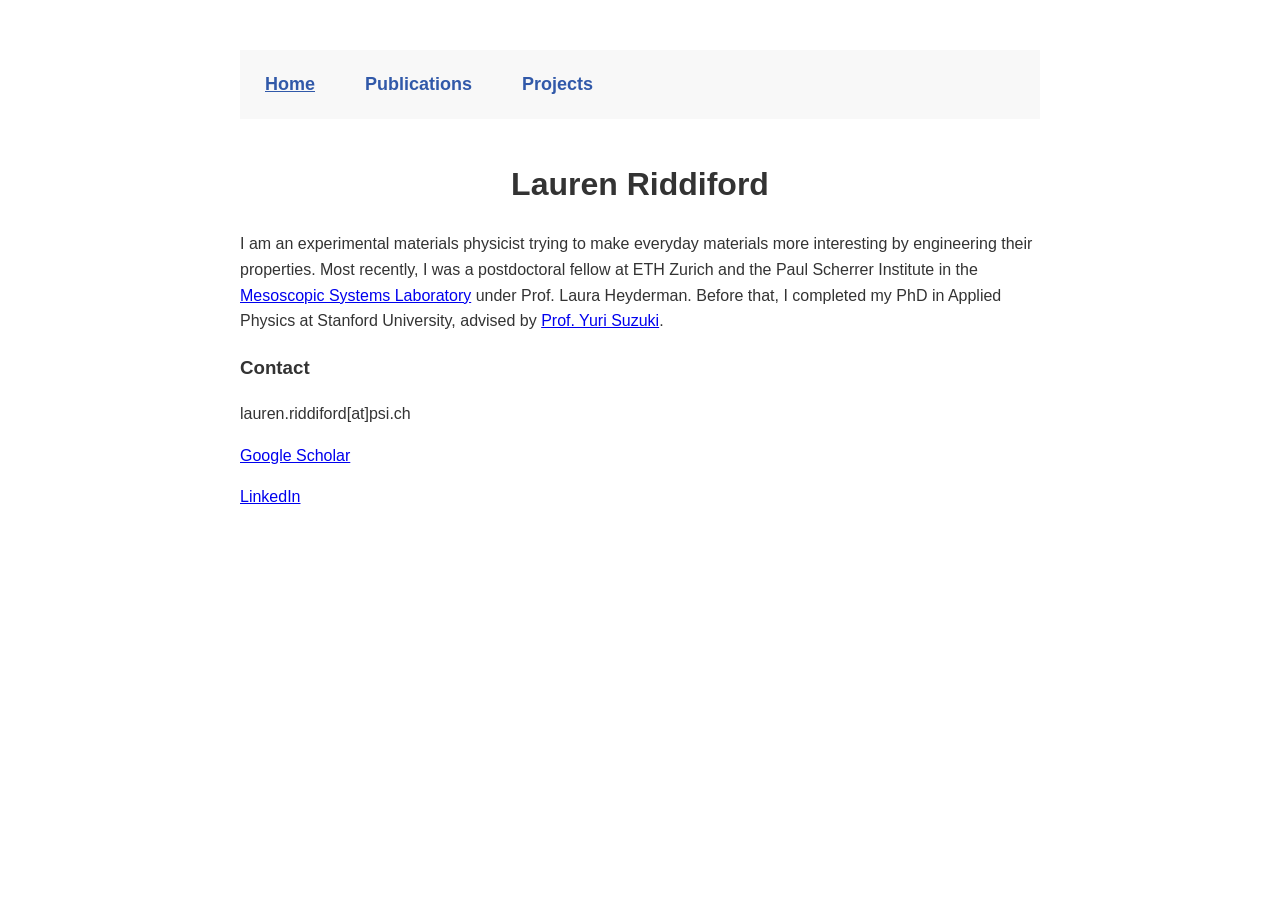
<file: index.html>
<!DOCTYPE html>
<html>
<head>
  <title>Lauren Riddiford</title>
  <link rel="stylesheet" href="style.css">
</head>
<body>
<!-- Navigation -->
<div class="nav">
    <a href="index.html" class="active">Home</a><a href="publications.html">Publications</a><a href="projects.html">Projects</a>
</div>
  <h1>Lauren Riddiford</h1>

  <p>I am an experimental materials physicist trying to make everyday materials more interesting by engineering their properties. Most recently, I was a postdoctoral fellow at ETH Zurich and the Paul Scherrer Institute in the <a href="https://mesosys.mat.ethz.ch">Mesoscopic Systems Laboratory</a> under Prof. Laura Heyderman.
  Before that, I completed my PhD in Applied Physics at Stanford University, advised by <a href="https://suzukilab.stanford.edu">Prof. Yuri Suzuki</a>.</p>


  <h3>Contact</h3>
  <p> lauren.riddiford[at]psi.ch </p>
  <p> <a href="https://scholar.google.com/citations?user=S6Y60WMAAAAJ&hl=en">Google Scholar</a> </p>
  <p> <a href="www.linkedin.com/in/lauren-riddiford-199868101">LinkedIn</a> </p>
</body>
</html>
</file>
<file: style.css>
body {
  font-family: Arial, sans-serif;
  background: white;
  color: #333;
  line-height: 1.6;
  margin: auto;
  max-width: 800px;
  padding: 0 20px;
  margin-top: 50px;
}

h1, h2 {
  text-align: center;
}

/* Navigation tabs */
.nav-tabs {
    border-bottom: 2px solid #e8fcfa;
    margin-bottom: 20px;
}

.nav-tabs button {
    background: none;
    border: none;
    padding: 10px 20px;
    margin-right: 10px;
    cursor: pointer;
    font-size: 16px;
    color: #3159a9;
    border-bottom: 2px solid transparent;
}

.nav-tabs button.active {
    border-bottom: 2px solid #3159a9;
    font-weight: bold;
}

.nav-tabs button:hover {
    background-color: #f0f4ff;
}

/* Tab content */
.tab-content {
    display: none;
}

.tab-content.active {
    display: block;
}

/* Navigation bar styling */
.nav {
    background-color: #f5f5f5ad;
    padding: 10px 0;
    text-align: left;
    margin-bottom: 40px;
    color: #1a3f7a;
    font-size: large;
    font-weight: lighter;
}

.nav a {
    color: #3159a9;; /* White text for contrast */
    text-decoration: none;
    padding: 10px 20px;
    margin: 0 5px;
    display: inline-block;
    font-weight: bold;
    transition: background-color 0.3s ease, color 0.3s ease; /* Smooth transitions */
    border-radius: 5px; /* Slightly rounded buttons */
}

.nav a:hover {
    background-color: #a0aecb; /* A nice green on hover */
    /* color: white; */
}

.nav a.active {
    /* background-color: #7e98cc; A darker blue for the active link */
    /* color: white; */
    cursor: default; /* No pointer for active link */
    text-decoration: underline; /* No underline for active link */
}
</file>
